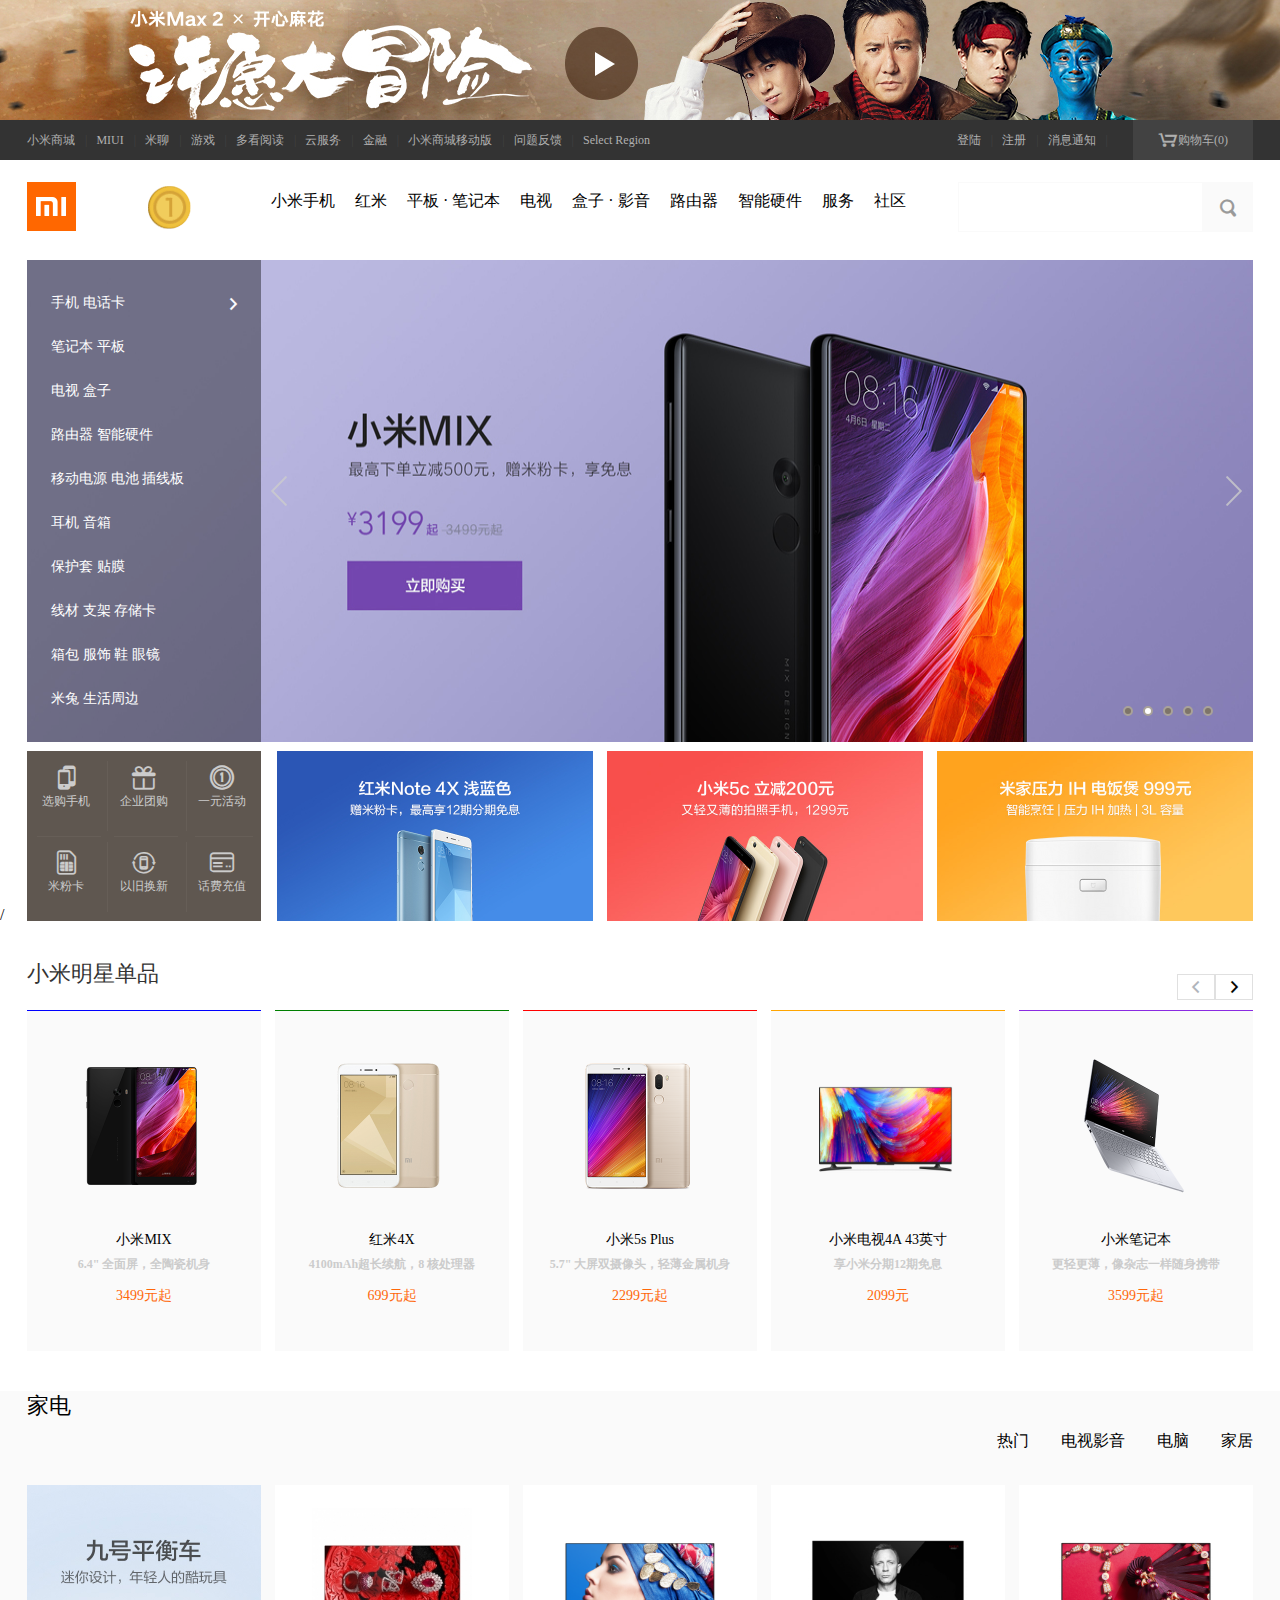
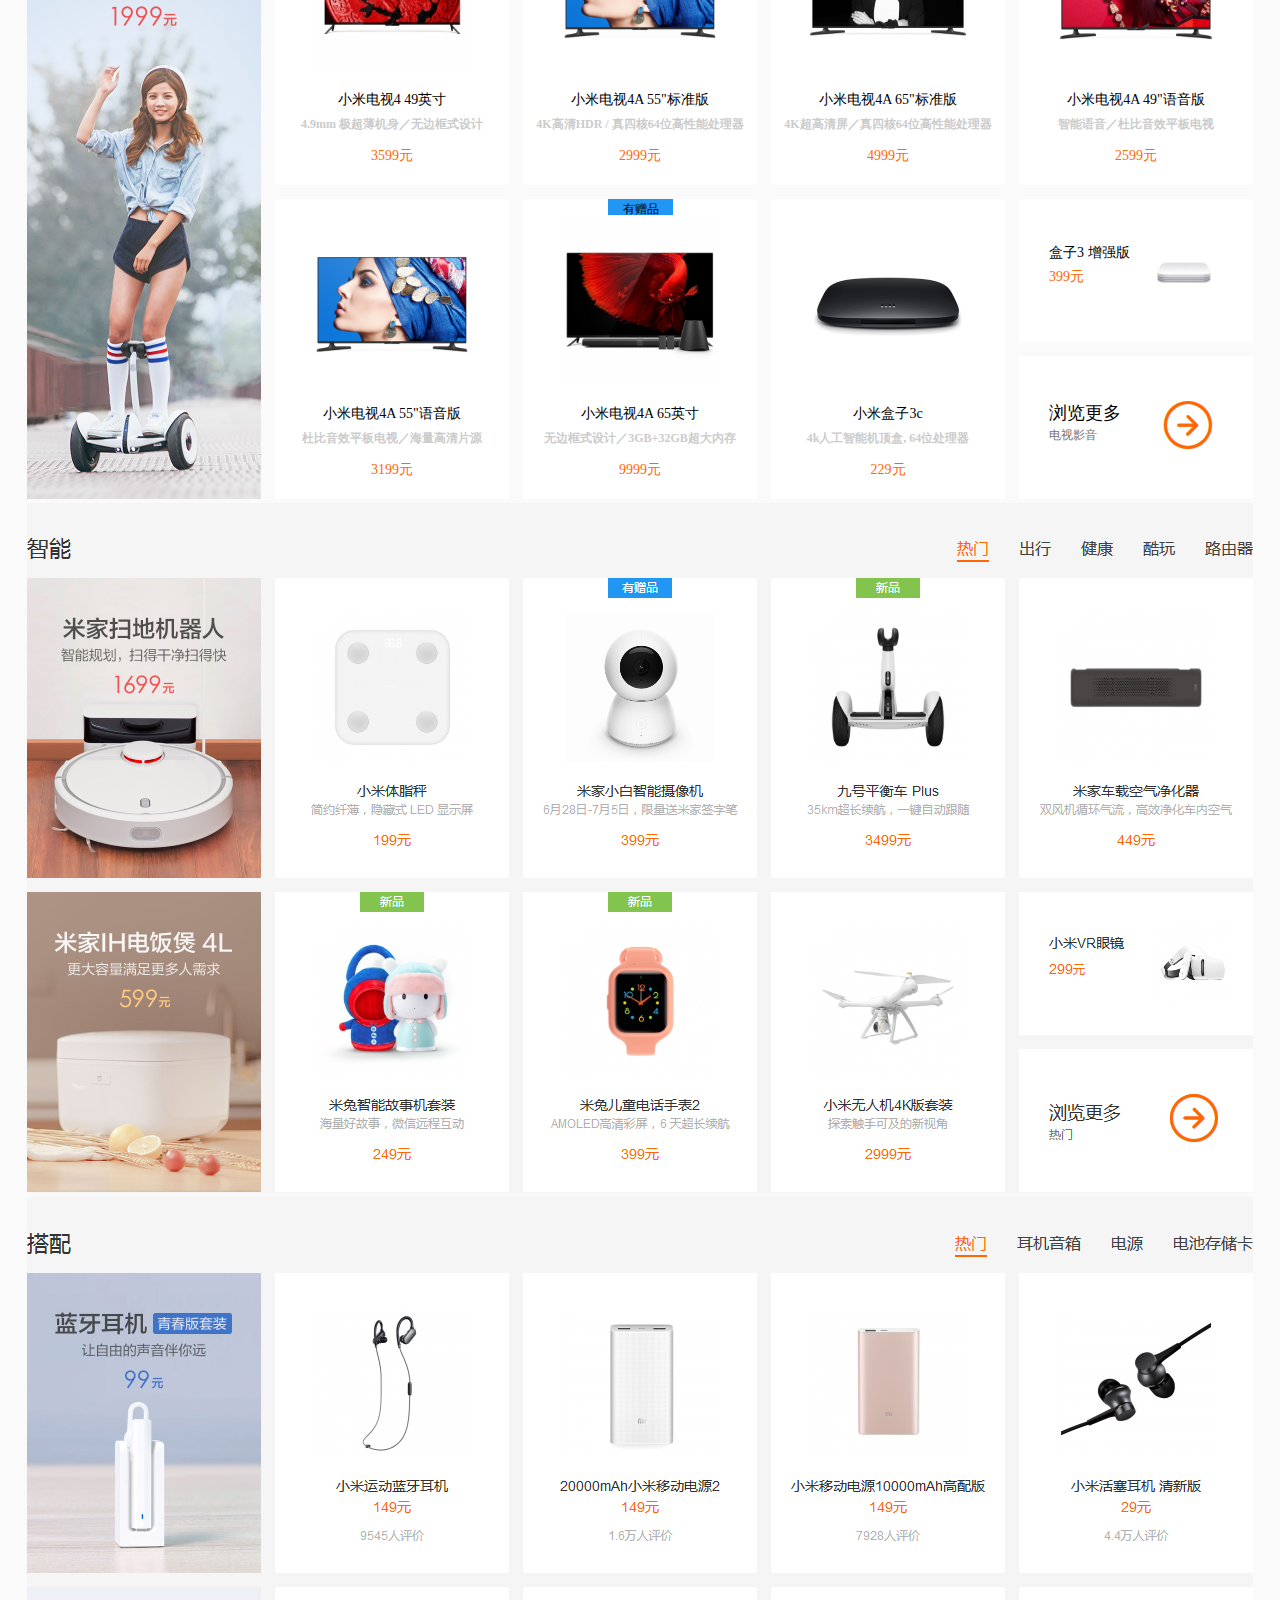
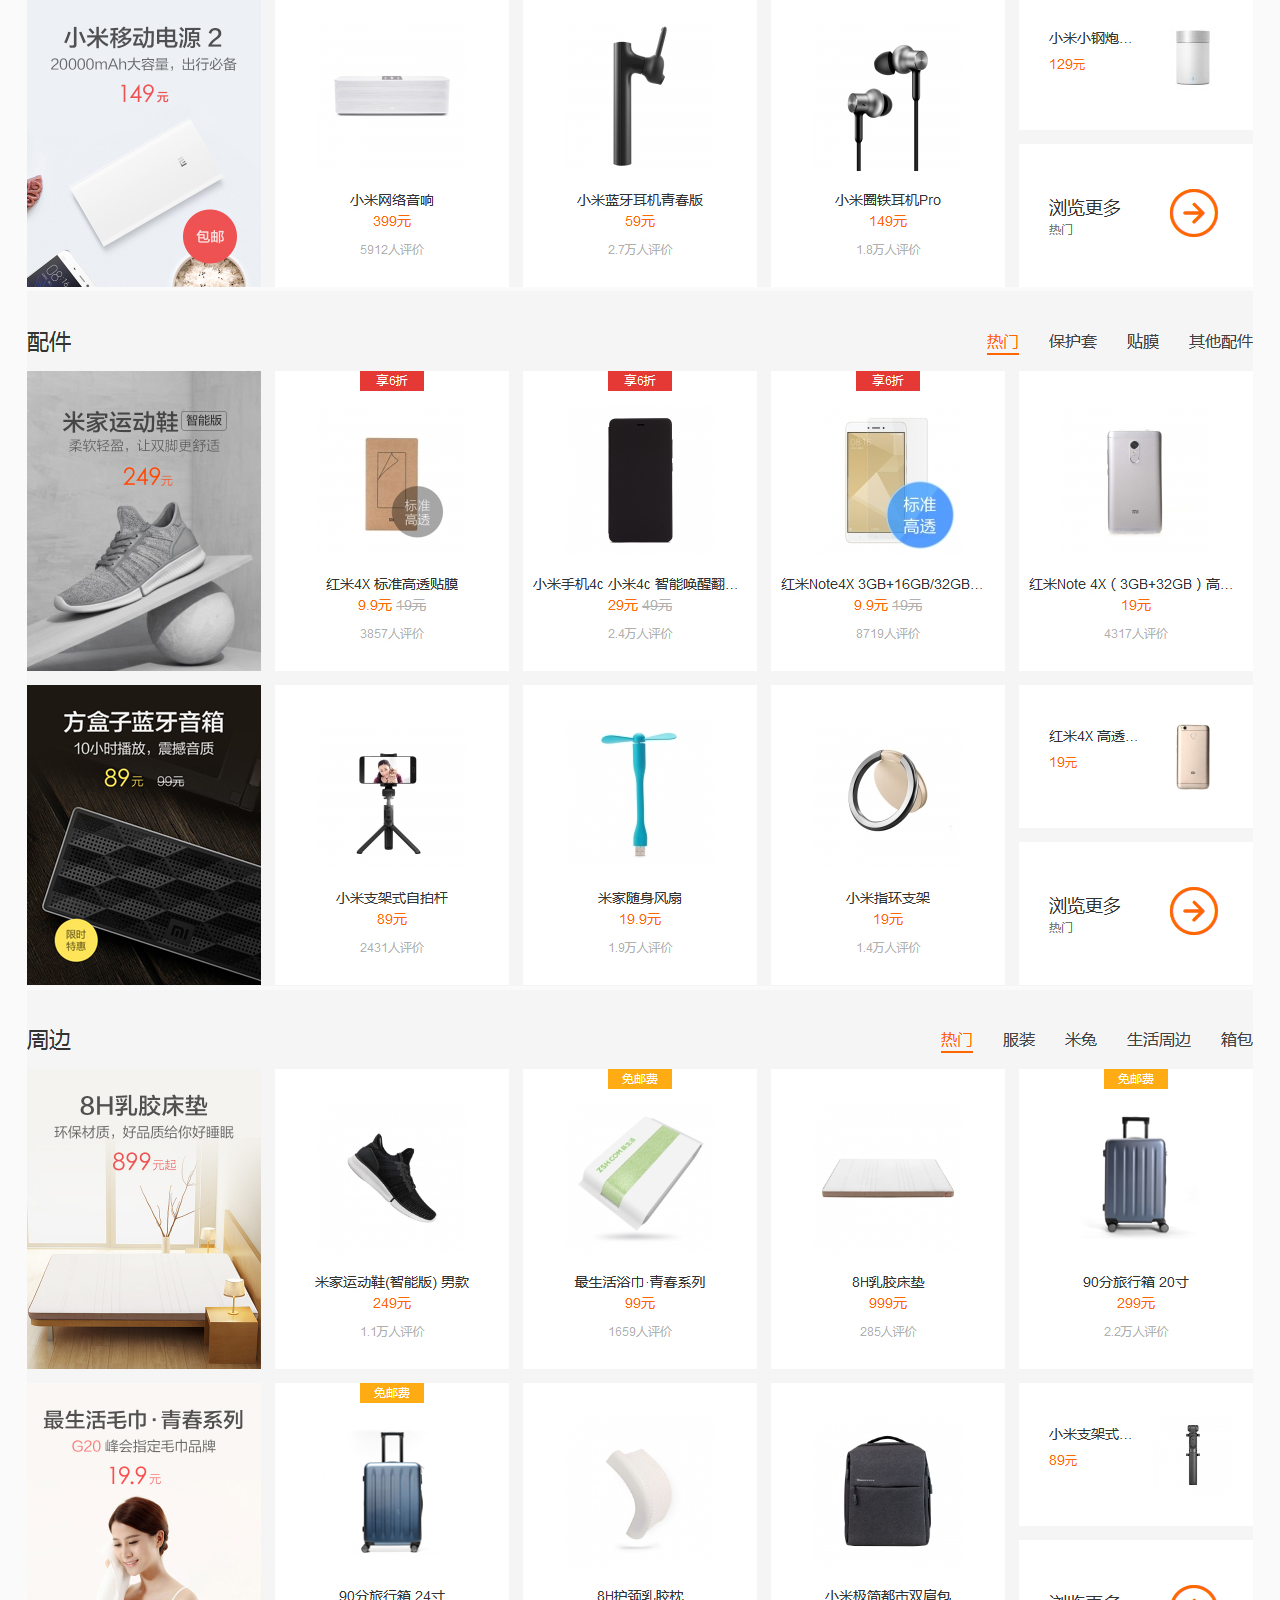
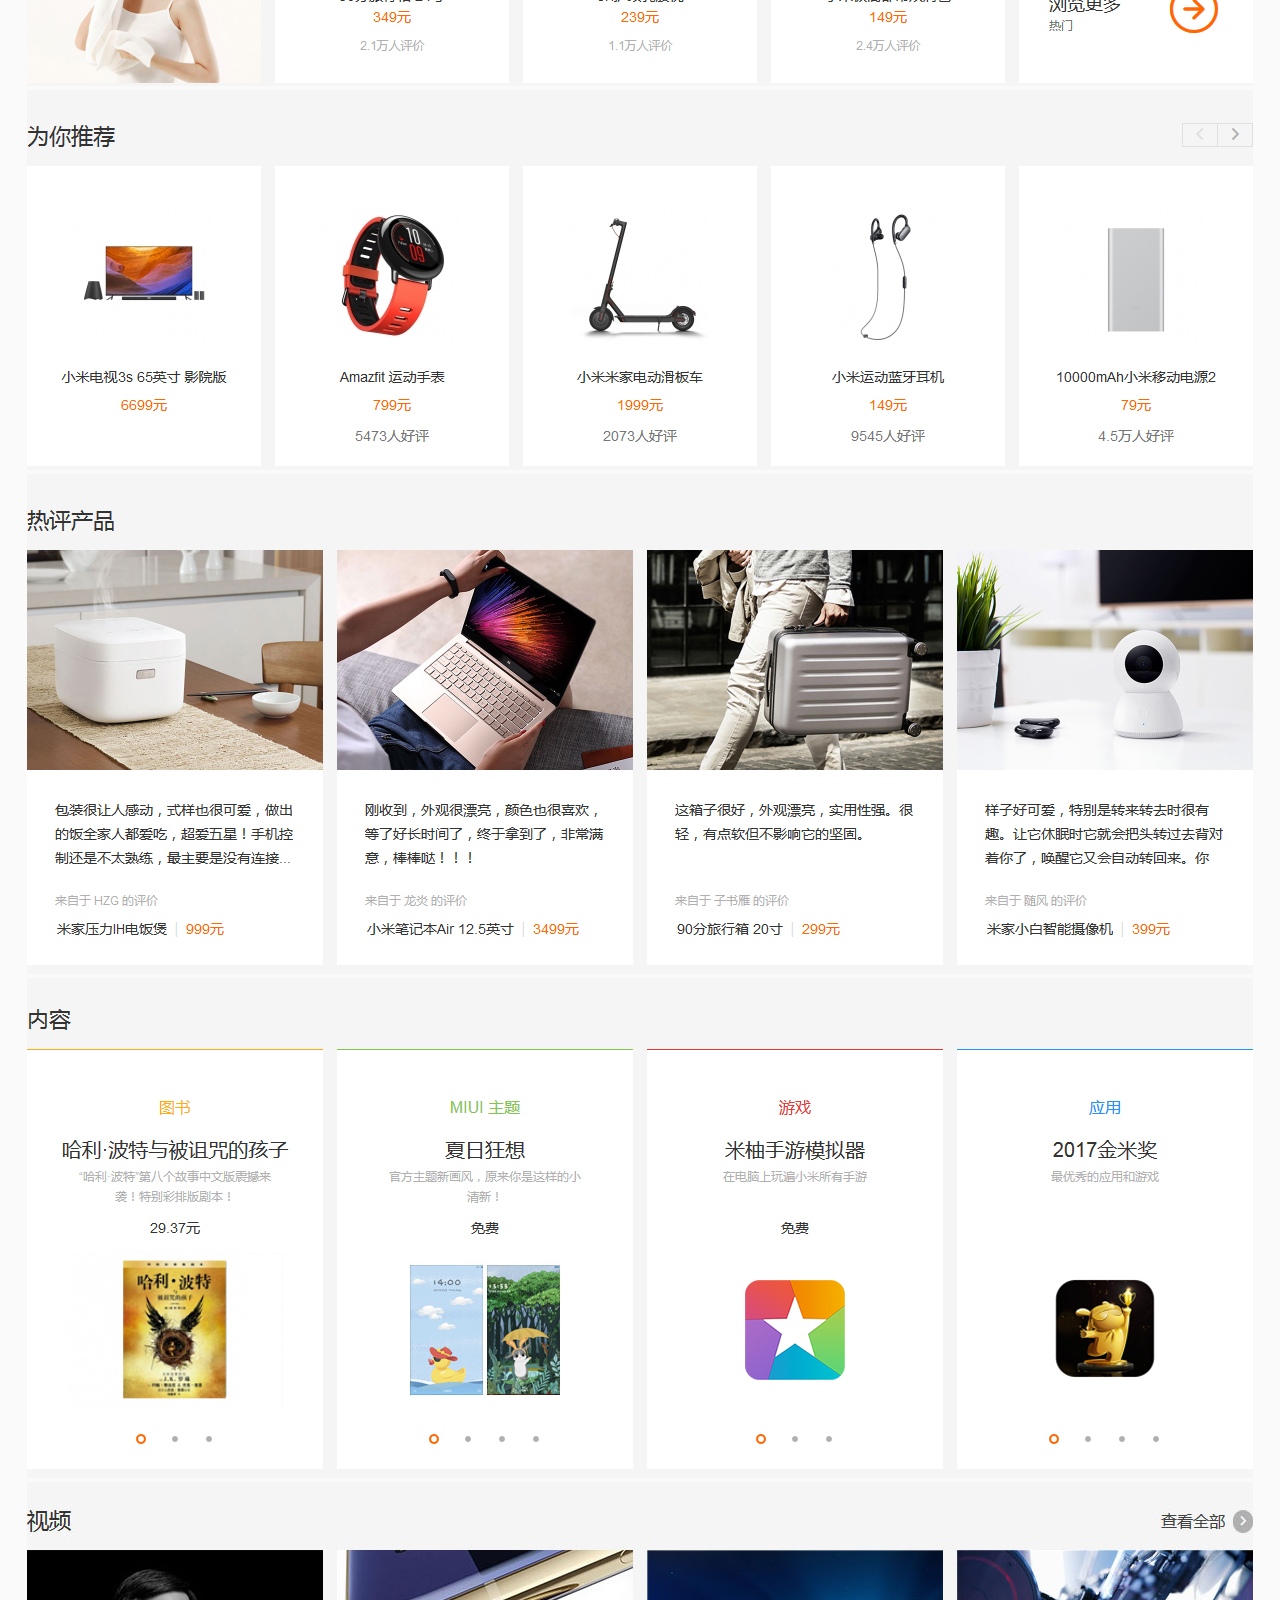
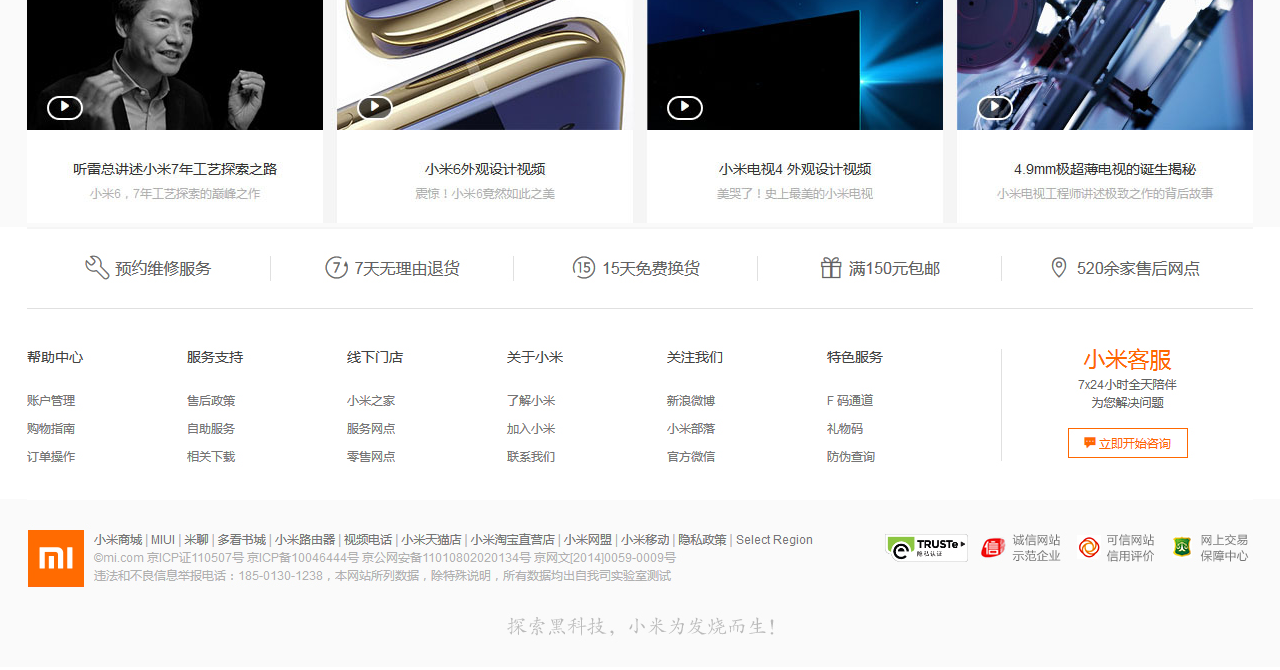
<file: xiaomi/index.html>
<!DOCTYPE html>
<html>

	<head>
		<meta charset="utf-8" />
		<title>小米官网</title>
		<link rel="stylesheet" type="text/css" href="css/index.css" />
		<!--[if lt IE 9]>
     <script src="js/html5shiv.js"></script >
     <![endif]-->
	</head>

	<body>
		<header>
			<div class="top1">
				<a href="http://www.baidu.com"></a>
			</div>
			<div class="top2">
				<div class="w1226">
					<div class="top21">
						<a href="#">小米商城</a>
						<a href="#">MIUI</a>
						<a href="#">米聊</a>
						<a href="#">游戏</a>
						<a href="#">多看阅读</a>
						<a href="#">云服务</a>
						<a href="#">金融</a>
						<a href="#">小米商城移动版</a>
						<a href="#">问题反馈</a>
						<a href="#">Select Region</a>
					</div>

					<div class="top22">
						<a href="#">登陆</a>
						<a href="#">注册</a>
						<a href="#">消息通知</a>
						<div class="top23">
							<a href="#"><i class="iconfont"> &#xe60c;</i>购物车(0)</a>
							<div class="top231">
								购物车中还没有商品，赶紧选购吧
							</div>
						</div>
					</div>
				</div>
			</div>
		</header>
		<nav>
			<div class="w1226">

				<a href="index.html" class="logo"><img src="img/mi-logo.png" /></a>

				<a href="#" class="navad"><img src="img/yiyuanyingbijiben.gif" /></a>

				<ul class="nav">
					<li>
						<a href="">小米手机</a>
					</li>
					<li>
						<a href="">红米</a>
					</li>
					<li>
						<a href="">平板 · 笔记本</a>
					</li>
					<li>
						<a href="">电视</a>
					</li>
					<li>
						<a href="">盒子 · 影音</a>
					</li>
					<li>
						<a href="">路由器</a>
					</li>
					<li>
						<a href="">智能硬件</a>
					</li>
					<li>
						<a href="">服务</a>
					</li>
					<li>
						<a href="">社区</a>
					</li>
				</ul>

				<div class="search">
					<form action="#">
						<input type="submit" class="search-btn iconfont" value="&#xe616;" />
						<input type="text" name="searchword" />
					</form>
				</div>
			</div>
		</nav>
		<section id="flash">
			<div class="w1226 relativex">
				<div class="banner">
					<img src="img/flash/flash.jpg" / height="482" width="1226">

					<span class="left">
						
					</span>

					<span class="right"></span>
					<ol class="navcircle">
						<li></li>
						<li class="now"></li>
						<li></li>
						<li></li>
						<li></li>
					</ol>
				</div>
				<ul class="flash1">
					<li>
						<a href="#">手机 电话卡</a>
						<i class="iconfont"></i>
						<div class="subnav">
							<img src="img/subnav.png" />
						</div>
					</li>
					<li>
						<a href="#">笔记本 平板</a>
					</li>
					<li>
						<a href="#">电视 盒子</a>
					</li>
					<li>
						<a href="#">路由器 智能硬件</a>
					</li>
					<li>
						<a href="#">移动电源 电池 插线板</a>
					</li>
					<li>
						<a href="#">耳机 音箱</a>
					</li>
					<li>
						<a href="#">保护套 贴膜</a>
					</li>
					<li>
						<a href="#">线材 支架 存储卡</a>
					</li>
					<li>
						<a href="#">箱包 服饰 鞋 眼镜</a>
					</li>
					<li>
						<a href="#">米兔 生活周边</a>
					</li>
				</ul>
			</div>
		</section>
		
        <section id="promotion">
			<div class="w1226">
				<div class="left">
					<ul class="left1">
						<li>
							<a href=""><i class="iconfont">&#xe908;</i>选购手机</a>
						</li>
						<li>
							<a href=""><i class="iconfont">&#xe905;</i>企业团购</a>
						</li>
						<li>
							<a href=""><i class="iconfont">&#xe903;</i>一元活动</a>
						</li>
						<li>
							<a href=""><i class="iconfont"></i>米粉卡</a>
						</li>
						<li>
							<a href=""><i class="iconfont">&#xe904;</i>以旧换新</a>
						</li>
						<li>
							<a href=""><i class="iconfont">&#xe907;</i>话费充值</a>
						</li>
					</ul>

				</div>
				<div class="right">
					<ul>
						<li>
							<a href="#"><img src="img/hotpro1.jpg" /></a>
						</li>
						<li>
							<a href="#"><img src="img/hotpro2.jpg" /></a>
						</li>
						<li>
							<a href="#"><img src="img/hotpro3.jpg" /></a>
						</li>
					</ul>
				</div>
			</div>
		</section>
		        
		/
		<section id="star">
			<div class="w1226">
				<div class="navee">

					<h2>小米明星单品</h2>
					<span class="iconfont">
						
					</span>
					<span class="iconfont">
						<div class="now">
							
						
                        						
					</div></span>

				</div>
				<ul class="star2">
					<li>
						<a href="">
							<img src="img/star.png" />
							<h4>小米MIX</h4></a>
						<h5>6.4" 全面屏，全陶瓷机身</h5>
						<h6>3499元起</h6>
					</li>
					<li>
						<a href=""><img src="img/star2.png" />
							<h4>红米4X</h4></a>
						<h5>4100mAh超长续航，8 核处理器</h5>
						<h6>699元起</h6></li>
					<li>
						<a href=""><img src="img/star3.png" />
							<h4>小米5s Plus</h4></a>
						<h5>5.7" 大屏双摄像头，轻薄金属机身</h5>
						<h6>2299元起</h6></li>
					<li>
						<a href=""><img src="img/star4.png" />
							<h4>小米电视4A 43英寸</h4></a>
						<h5>享小米分期12期免息</h5>
						<h6>2099元</h6></li>
					<li>
						<a href=""><img src="img/star5.png" />
							<h4>小米笔记本</h4></a>
						<h5>更轻更薄，像杂志一样随身携带</h5>
						<h6>3599元起</h6></li>
				</ul>
			</div>
		</section>
		<div class="product">
	<section id="elec">
			<div class="w1226">
				<div class="message">
					<p class="title">家电</p>
					<div class="choose">

						<span>
								<a href="#">家居</a>
							</span>
						<span>
								<a href="#">电脑</a>
							</span>
						<span class="now1">
								<a href="#">电视影音</a>
							</span>
						<span>
								<a href="#">热门</a>
							</span>
					</div>
				</div>
				<ul>
					<li class="boxb">
						<a href="#"><img src="img/ele1.jpg" /></a>
					</li>
					<li class="boxm">
						<a href="#"><img src="img/ele2.jpg" /></a>
						<a href="#">
							<h4>小米电视4 49英寸</h4></a>
						<h5>4.9mm 极超薄机身／无边框式设计</h5>
						<h6>3599元</h6></li>
					<li class="boxm">
						<a href="#"><img src="img/ele3.png" /></a>
						<a href="#">
							<h4>小米电视4A 55"标准版</h4></a>
						<h5>4K高清HDR / 真四核64位高性能处理器</h5>
						<h6>2999元</h6></li>
					<li class="boxm">
						<a href="#"><img src="img/ele4.png" /></a>
						<a href="#">
							<h4>小米电视4A 65"标准版</h4></a>
						<h5>4K超高清屏／真四核64位高性能处理器</h5>
						<h6>4999元</h6></li>
					<li class="boxm">
						<a href="#"><img src="img/ele5.png" /></a>
						<a href="#">
							<h4>小米电视4A 49"语音版</h4></a>
						<h5>智能语音／杜比音效平板电视</h5>
						<h6>2599元</h6></li>
					<li class="boxm">
						<a href="#"><img src="img/ele6.png" /></a>
						<a href="#">
							<h4>小米电视4A 55"语音版</h4></a>
						<h5>杜比音效平板电视／海量高清片源</h5>
						<h6>3199元</h6></li>
					<li class="boxm">

						<a href="#"><img src="img/ele7.jpg" /></a>
						<a href="#">
							<h4>小米电视4A 65英寸</h4></a>
						<h5>无边框式设计／3GB+32GB超大内存</h5>
						<h6>9999元</h6>
						<div class="upoutb">
							<span>
								有赠品
							</span>
						</div>
						<a href="#">
							<div class="downout">
								<span class="review">
							真心的好！喜欢的不得了，支持小米
						</span>
								<span class="author">
							 来自于 1043775681 的评价 
						</span>
						</a>
						</div>

					</li>
					<li class="boxm">
						<a href="#"><img src="img/ele8.png" /></a>
						<a href="#">
							<h4>小米盒子3c</h4></a>
						<h5>4k人工智能机顶盒, 64位处理器</h5>
						<h6>229元</h6></li>

					<li class="boxspro">
						<div class="lan">

							<a href="#">
								<p>盒子3 增强版</p>
								<span>
									399元
								</span>
						</div>
						<img src="img/ele9.jpg" />
						</a>
					</li>
					<li class="boxsbro">
						<a href="#">
							<div class="more">
								<p>浏览更多</p>
								<span>
									电视影音
								</span>
							</div>
						</a>
						<a href="#"><i class="iconfont"></i>
						</a>
					</li>
				</ul>
			</div>
		</section>

			<section id="smart">
				<div class="w1226">
					<img src="img/p2.jpg" />
				</div>
			</section>

			<section id="collocation">
				<div class="w1226">
					<img src="img/p3.jpg" />
				</div>
			</section>

			<section id="fittings">
				<div class="w1226">
					<img src="img/p4.jpg" />
				</div>
			</section>
			<section id="peripheral">
				<div class="w1226">
					<img src="img/p5.jpg" />
				</div>
			</section>

			<section id="commend">
				<div class="w1226">
					<img src="img/p6.jpg" />
				</div>
			</section>

			<section id="hot">
				<div class="w1226">
					<img src="img/p7.jpg" />
				</div>
			</section>

			<section id="content">
				<div class="w1226">
					<img src="img/p8.jpg" />
				</div>
			</section>

			<section id="video">
				<div class="w1226">
					<img src="img/video.jpg" />
				</div>
			</section>
		</div>
		<footer>
			<div class="footer1">
				<img src="img/footer1.jpg" />
			</div>
			<div class="footer2">
				<div class="w1226">
					<img src="img/footer2.jpg" />
				</div>
			</div>
		</footer>
	</body>

</html>
</file>
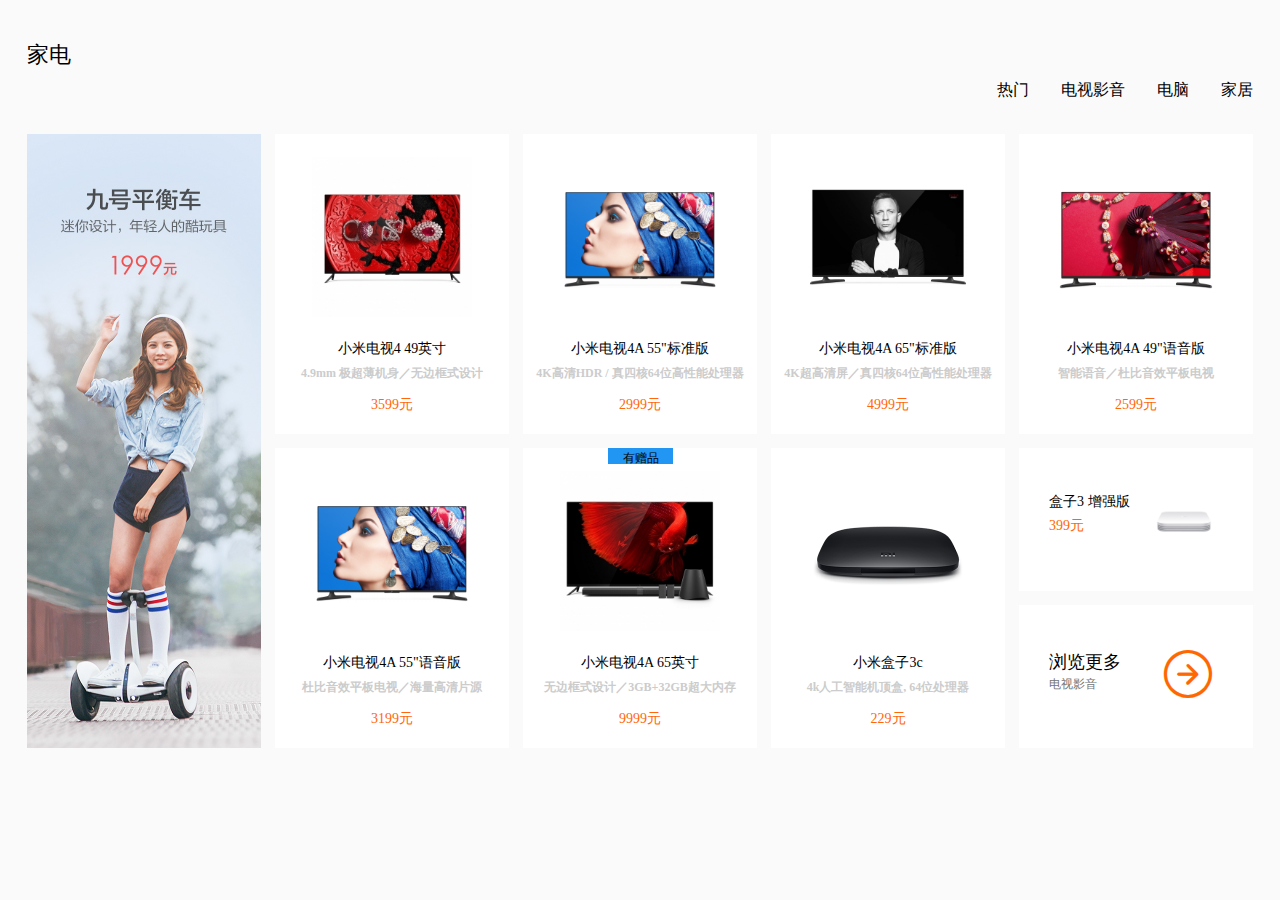
<file: xiaomi/elec.html>
<!DOCTYPE html>
<html>

	<head>
		<meta charset="utf-8" />
		<title>小米官网</title>
		<link rel="stylesheet" type="text/css" href="css/index.css" />
		<!--[if lt IE 9]>
     <script src="js/html5shiv.js"></script >
     <![endif]-->
	</head>

	<body style="background-color: #fafafa;">
		<section id="elec">
			<div class="w1226">
				<div class="message">
					<p class="title">家电</p>
					<div class="choose">

						<span>
								<a href="#">家居</a>
							</span>
						<span>
								<a href="#">电脑</a>
							</span>
						<span class="now1">
								<a href="#">电视影音</a>
							</span>
						<span>
								<a href="#">热门</a>
							</span>
					</div>
				</div>
				<ul>
					<li class="boxb">
						<a href="#"><img src="img/ele1.jpg" /></a>
					</li>
					<li class="boxm">
						<a href="#"><img src="img/ele2.jpg" /></a>
						<a href="#">
							<h4>小米电视4 49英寸</h4></a>
						<h5>4.9mm 极超薄机身／无边框式设计</h5>
						<h6>3599元</h6></li>
					<li class="boxm">
						<a href="#"><img src="img/ele3.png" /></a>
						<a href="#">
							<h4>小米电视4A 55"标准版</h4></a>
						<h5>4K高清HDR / 真四核64位高性能处理器</h5>
						<h6>2999元</h6></li>
					<li class="boxm">
						<a href="#"><img src="img/ele4.png" /></a>
						<a href="#">
							<h4>小米电视4A 65"标准版</h4></a>
						<h5>4K超高清屏／真四核64位高性能处理器</h5>
						<h6>4999元</h6></li>
					<li class="boxm">
						<a href="#"><img src="img/ele5.png" /></a>
						<a href="#">
							<h4>小米电视4A 49"语音版</h4></a>
						<h5>智能语音／杜比音效平板电视</h5>
						<h6>2599元</h6></li>
					<li class="boxm">
						<a href="#"><img src="img/ele6.png" /></a>
						<a href="#">
							<h4>小米电视4A 55"语音版</h4></a>
						<h5>杜比音效平板电视／海量高清片源</h5>
						<h6>3199元</h6></li>
					<li class="boxm">

						<a href="#"><img src="img/ele7.jpg" /></a>
						<a href="#">
							<h4>小米电视4A 65英寸</h4></a>
						<h5>无边框式设计／3GB+32GB超大内存</h5>
						<h6>9999元</h6>
						<div class="upoutb">
							<span>
								有赠品
							</span>
						</div>
						<a href="#">
							<div class="downout">
								<span class="review">
							真心的好！喜欢的不得了，支持小米
						</span>
								<span class="author">
							 来自于 1043775681 的评价 
						</span>
						</a>
						</div>

					</li>
					<li class="boxm">
						<a href="#"><img src="img/ele8.png" /></a>
						<a href="#">
							<h4>小米盒子3c</h4></a>
						<h5>4k人工智能机顶盒, 64位处理器</h5>
						<h6>229元</h6></li>

					<li class="boxspro">
						<div class="lan">

							<a href="#">
								<p>盒子3 增强版</p>
								<span>
									399元
								</span>
						</div>
						<img src="img/ele9.jpg" />
						</a>
					</li>
					<li class="boxsbro">
						<a href="#">
							<div class="more">
								<p>浏览更多</p>
								<span>
									电视影音
								</span>
							</div>
						</a>
						<a href="#"><i class="iconfont"></i>
						</a>
					</li>
				</ul>
			</div>
		</section>
	</body>

</html>
</file>
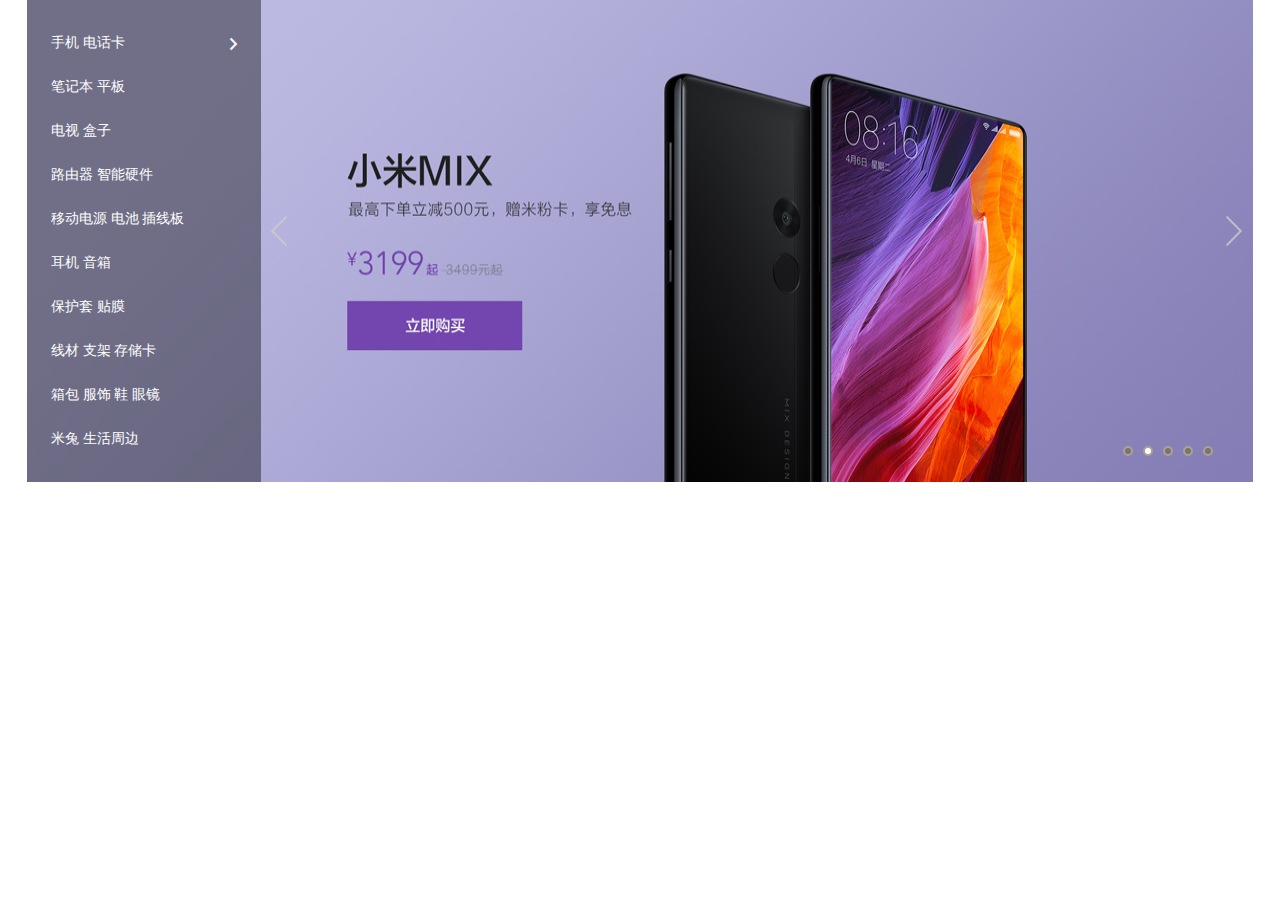
<file: xiaomi/flash.html>
<!DOCTYPE html>
<html>

	<head>
		<meta charset="UTF-8">
		<title></title>
		<link rel="stylesheet" type="text/css" href="css/index.css" />
		<!--[if lt IE 9]>
     <script src="js/html5shiv.js"></script >
     <![endif]-->
	</head>

	<body>
		<section id="flash">
			<div class="w1226 relativex">
				<div class="banner">
					<img src="img/flash/flash.jpg" / height="482" width="1226">

					<span class="left">
						
					</span>

					<span class="right"></span>
					<ol class="navcircle">
						<li></li>
						<li class="now"></li>
						<li></li>
						<li></li>
						<li></li>
					</ol>
				</div>
				<ul class="flash1">
					<li>
						<a href="#">手机 电话卡</a>
						<i class="iconfont"></i>
						<div class="subnav">
							<img src="img/subnav.png" />
						</div>
					</li>
					<li>
						<a href="#">笔记本 平板</a>
					</li>
					<li>
						<a href="#">电视 盒子</a>
					</li>
					<li>
						<a href="#">路由器 智能硬件</a>
					</li>
					<li>
						<a href="#">移动电源 电池 插线板</a>
					</li>
					<li>
						<a href="#">耳机 音箱</a>
					</li>
					<li>
						<a href="#">保护套 贴膜</a>
					</li>
					<li>
						<a href="#">线材 支架 存储卡</a>
					</li>
					<li>
						<a href="#">箱包 服饰 鞋 眼镜</a>
					</li>
					<li>
						<a href="#">米兔 生活周边</a>
					</li>
				</ul>
			</div>
		</section>
	</body>

</html>
</file>
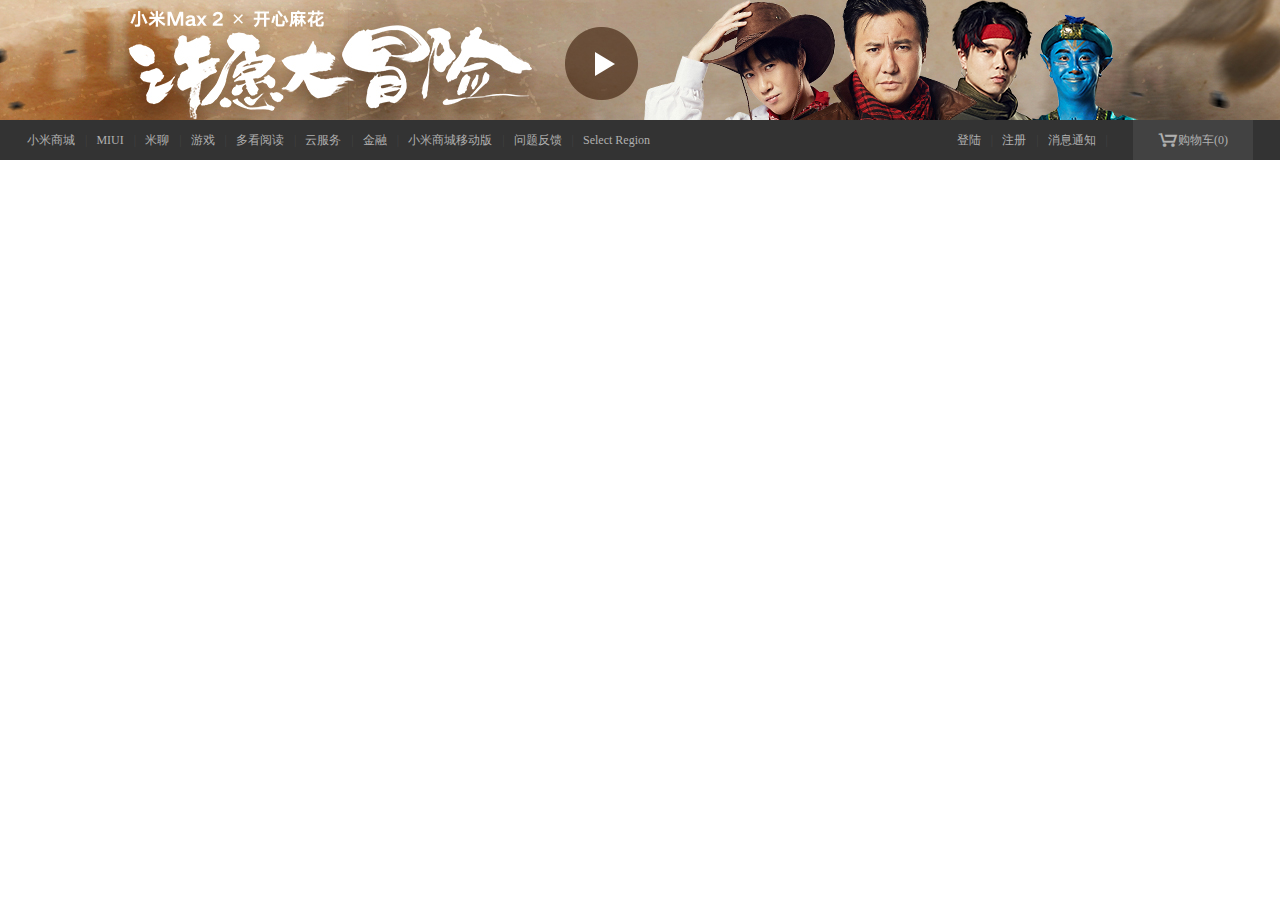
<file: xiaomi/header.html>
<!DOCTYPE html>
<html>

	<head>
		<meta charset="UTF-8">
		<title></title>
		<link rel="stylesheet" type="text/css" href="css/index.css" />
		<!--[if lt IE 9]>
     <script src="js/html5shiv.js"></script >
     <![endif]-->
	</head>

	<body>
		<header>
			<div class="top1">
				<a href="http://www.baidu.com"></a>
			</div>
			<div class="top2">
				<div class="w1226">
					<div class="top21">
						<a href="#">小米商城</a>
						<a href="#">MIUI</a>
						<a href="#">米聊</a>
						<a href="#">游戏</a>
						<a href="#">多看阅读</a>
						<a href="#">云服务</a>
						<a href="#">金融</a>
						<a href="#">小米商城移动版</a>
						<a href="#">问题反馈</a>
						<a href="#">Select Region</a>
					</div>

					<div class="top22">
						<a href="#">登陆</a>
						<a href="#">注册</a>
						<a href="#">消息通知</a>
						<div class="top23">
							<a href="#"><i class="iconfont"> &#xe60c;</i>购物车(0)</a>
							<div class="top231">
								购物车中还没有商品，赶紧选购吧
							</div>
						</div>
					</div>
				</div>
			</div>
		</header>
	</body>

</html>
</file>
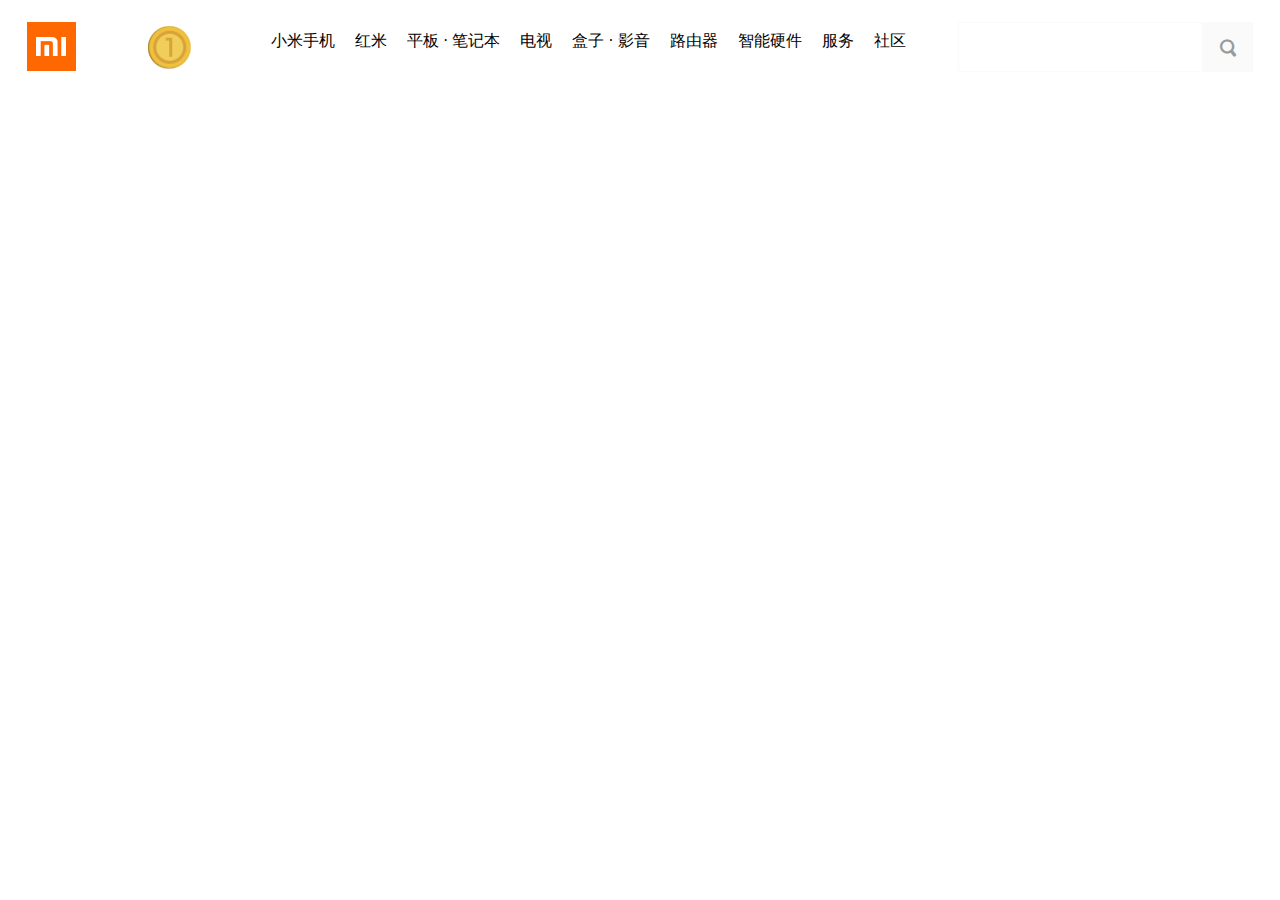
<file: xiaomi/nav.html>
<!DOCTYPE html>
<html>

	<head>
		<meta charset="UTF-8">
		<title></title>
		<link rel="stylesheet" type="text/css" href="css/index.css" />
		<!--[if lt IE 9]>
     <script src="js/html5shiv.js"></script >
     <![endif]-->
	</head>

	<body>
		<nav>
			<div class="w1226">

				<a href="index.html" class="logo"><img src="img/mi-logo.png" /></a>

				<a href="#" class="navad"><img src="img/yiyuanyingbijiben.gif"/></a>


					<ul class="nav">
						<li>
							<a href="">小米手机</a>
						</li>
						<li>
							<a href="">红米</a>
						</li>
						<li>
							<a href="">平板 · 笔记本</a>
						</li>
						<li>
							<a href="">电视</a>
						</li>
						<li>
							<a href="">盒子 · 影音</a>
						</li>
						<li>
							<a href="">路由器</a>
						</li>
						<li>
							<a href="">智能硬件</a>
						</li>
						<li>
							<a href="">服务</a>
						</li>
						<li>
							<a href="">社区</a>
						</li>
					</ul>
				
				<div class="search">
					<form action="#" >
						<input type="submit" class="search-btn iconfont" value="&#xe616;" />
						<input type="text" name="searchword" />
					</form>
				</div>
			</div>
		</nav>
	</body>

</html>
</file>
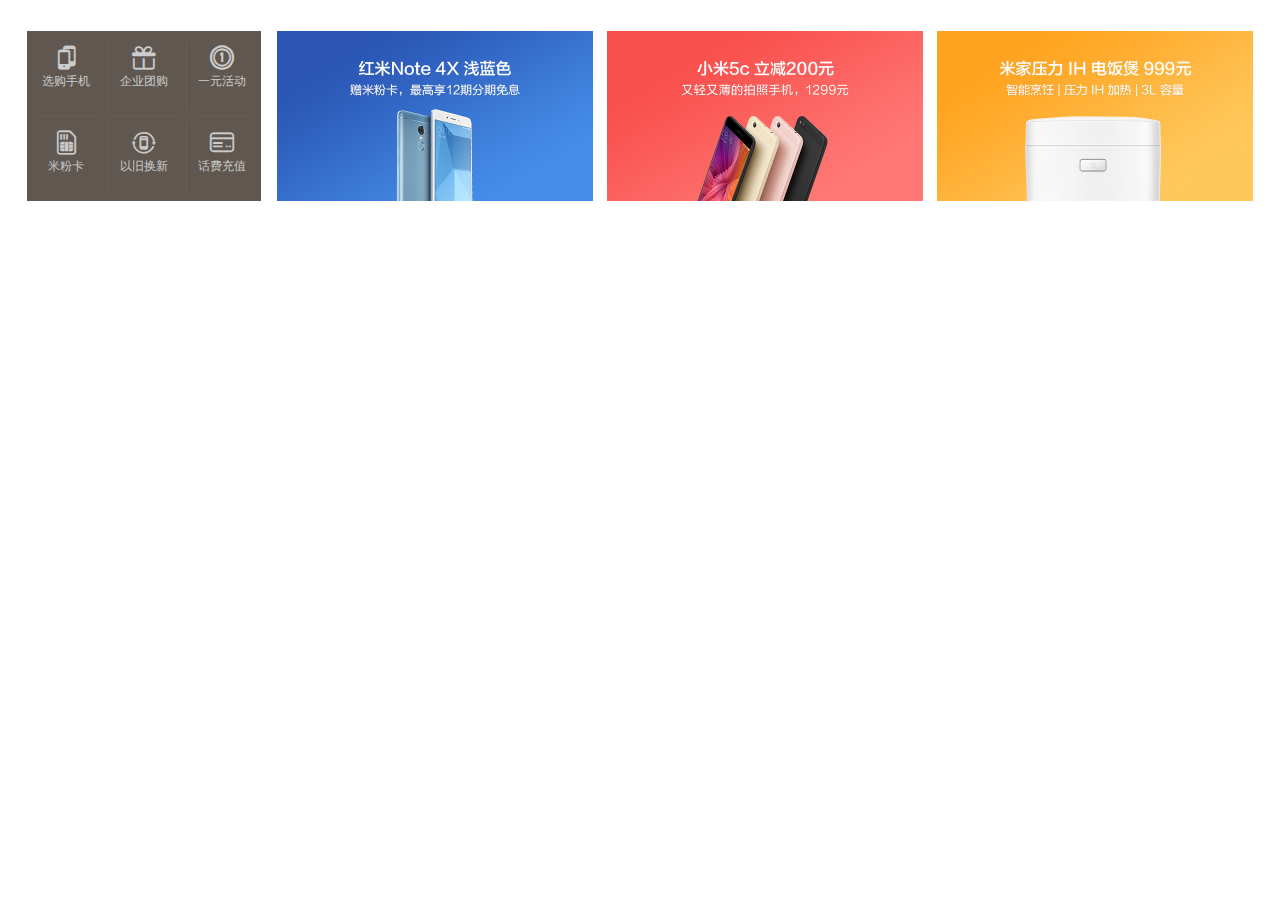
<file: xiaomi/promotion.html>
<!DOCTYPE html>
<html>

	<head>
		<meta charset="UTF-8">
		<title></title>
		<link rel="stylesheet" type="text/css" href="css/index.css" />
		<!--[if lt IE 9]>
     <script src="js/html5shiv.js"></script >
     <![endif]-->
	</head>

	<body>
		<section id="promotion">
			<div class="w1226">
				<div class="left">
					<ul class="left1">
						<li>
							<a href=""><i class="iconfont">&#xe908;</i>选购手机</a>
						</li>
						<li>
							<a href=""><i class="iconfont">&#xe905;</i>企业团购</a>
						</li>
						<li>
							<a href=""><i class="iconfont">&#xe903;</i>一元活动</a>
						</li>
						<li>
							<a href=""><i class="iconfont"></i>米粉卡</a>
						</li>
						<li>
							<a href=""><i class="iconfont">&#xe904;</i>以旧换新</a>
						</li>
						<li>
							<a href=""><i class="iconfont">&#xe907;</i>话费充值</a>
						</li>
					</ul>

				</div>
				<div class="right">
					<ul>
						<li>
							<a href="#"><img src="img/hotpro1.jpg" /></a>
						</li>
						<li>
							<a href="#"><img src="img/hotpro2.jpg" /></a>
						</li>
						<li>
							<a href="#"><img src="img/hotpro3.jpg" /></a>
						</li>
					</ul>
				</div>
			</div>
		</section>
	</body>

</html>
</file>
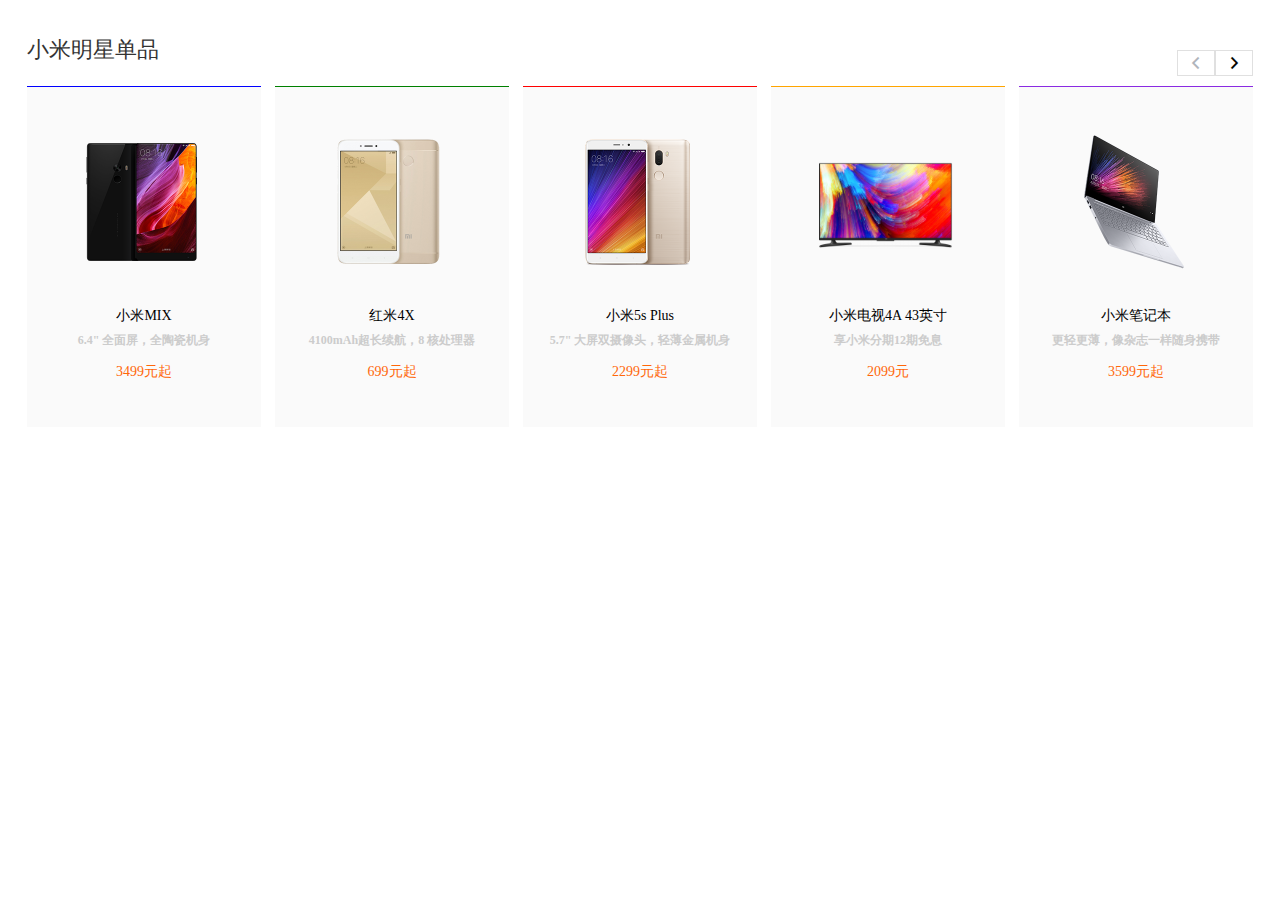
<file: xiaomi/star.html>
<!DOCTYPE html>
<html>

	<head>
		<meta charset="UTF-8">
		<title></title>
		<link rel="stylesheet" type="text/css" href="css/index.css" />
		<!--[if lt IE 9]>
     <script src="js/html5shiv.js"></script >
     <![endif]-->
	</head>

	<body>
		<section id="star">
			<div class="w1226">
				<div class="navee">

					<h2>小米明星单品</h2>
					<span class="iconfont">
						
					</span>
					<span class="iconfont">
						<div class="now">
							
						
                        						
					</div></span>

				</div>
				<ul class="star2">
					<li>
						<a href="">
							<img src="img/star.png" />
							<h4>小米MIX</h4></a>
						<h5>6.4" 全面屏，全陶瓷机身</h5>
						<h6>3499元起</h6>
					</li>
					<li>
						<a href=""><img src="img/star2.png" />
							<h4>红米4X</h4></a>
						<h5>4100mAh超长续航，8 核处理器</h5>
						<h6>699元起</h6></li>
					<li>
						<a href=""><img src="img/star3.png" />
							<h4>小米5s Plus</h4></a>
						<h5>5.7" 大屏双摄像头，轻薄金属机身</h5>
						<h6>2299元起</h6></li>
					<li>
						<a href=""><img src="img/star4.png" />
							<h4>小米电视4A 43英寸</h4></a>
						<h5>享小米分期12期免息</h5>
						<h6>2099元</h6></li>
					<li>
						<a href=""><img src="img/star5.png" />
							<h4>小米笔记本</h4></a>
						<h5>更轻更薄，像杂志一样随身携带</h5>
						<h6>3599元起</h6></li>
				</ul>
			</div>
		</section>
	</body>

</html>
</file>
<file: xiaomi/css/index.css>
@import url("base.css");
@import url("header.css");
@import url("nav.css");
@import url("flash.css");
@import url("promotion.css");
@import url("footer.css");
@import url("star.css");
@import url("elec.css");

*{
	margin: 0px;
	padding: 0px;
}
.product{
	background-color: #f5f5f5;
}

h4{
	font-size: 14px;
	color: #000000;
	font-weight: normal;
}

h5{
	font-size: 12px;
    color: #CCCCCC;
    margin-bottom: 14px;
    margin-top: 7px;
}

h6{
	font-size: 14px;
	color: #FF6709;
	font-weight: normal;
}

.product{
	background-color: #FAFAFA;
}
</file>
